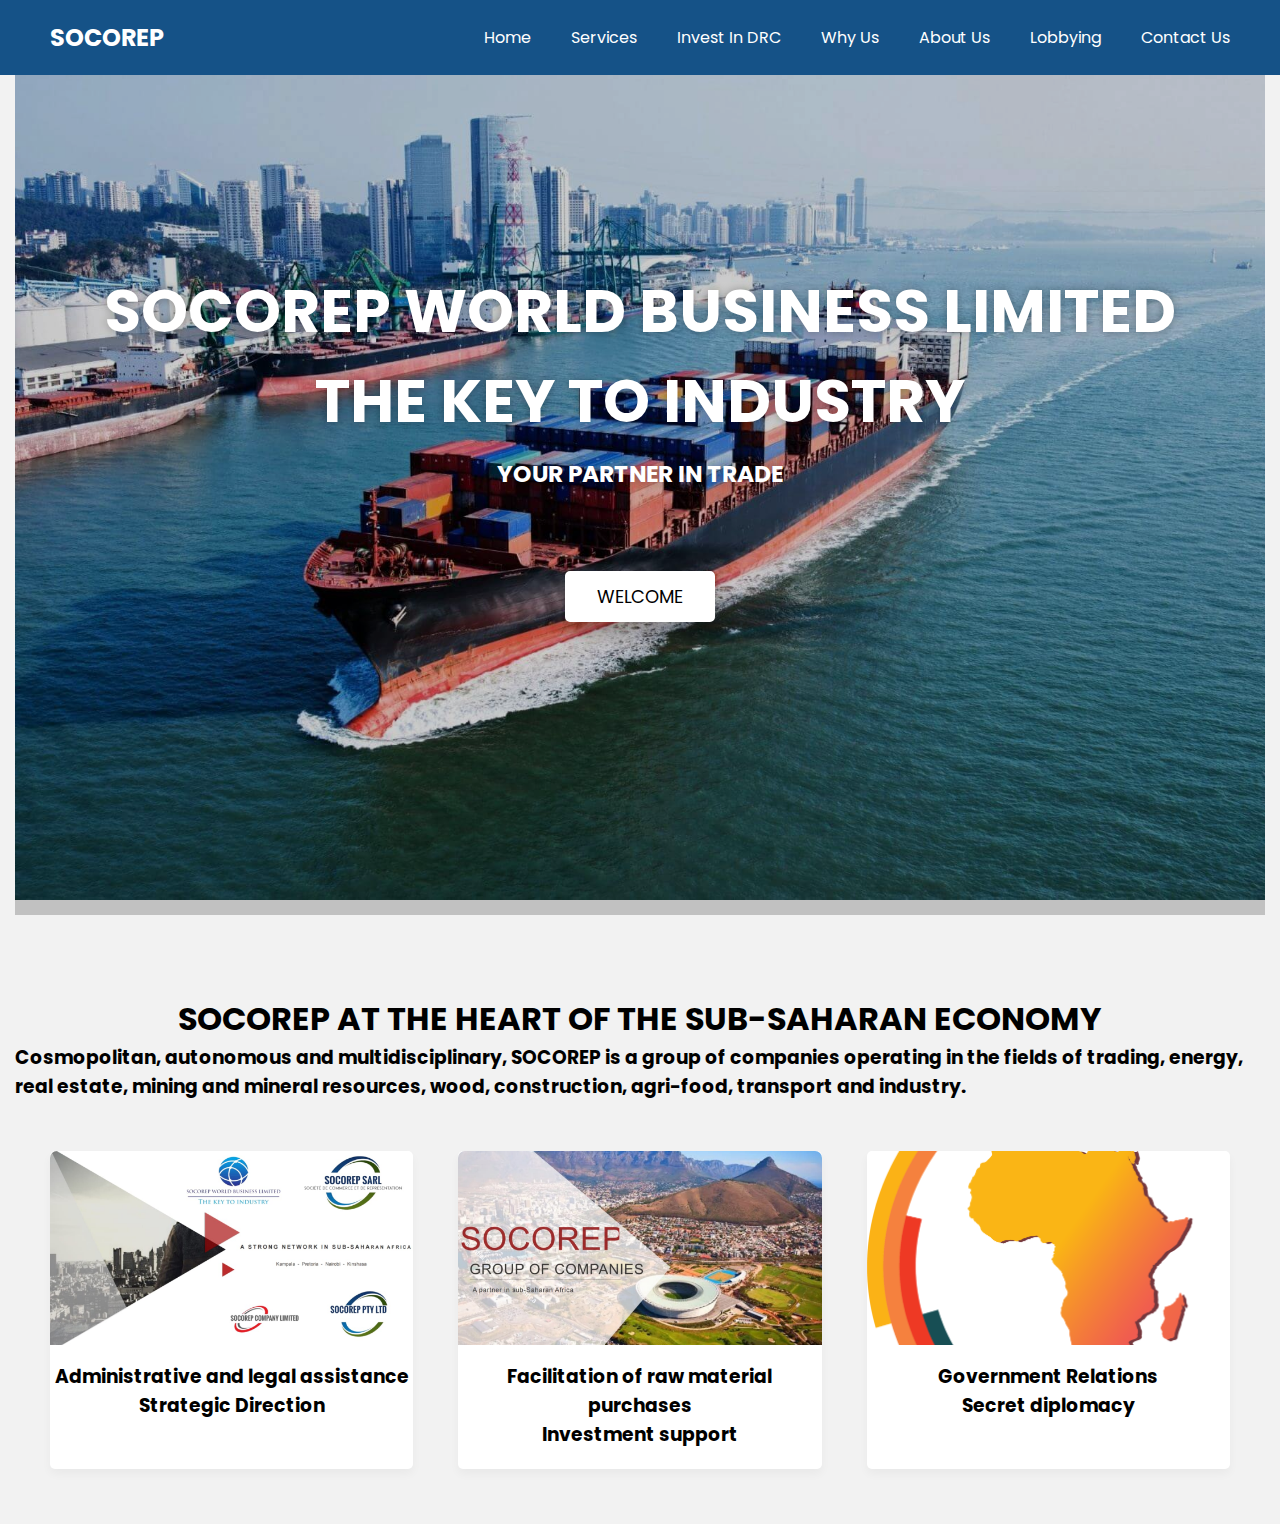
<file: index.html>
<!DOCTYPE html>
<!-- Coding By Johnny Kalala -->
<html lang="en">
  <head>
    <meta charset="UTF-8" />
    <meta name="viewport" content="width=device-width, initial-scale=1.0">
    <title>Socorep World Business Limited</title>
    <link rel="stylesheet" href="style.css">
    <!-- Fontawesome Link for Icons -->
    <link rel="stylesheet" href="https://cdnjs.cloudflare.com/ajax/libs/font-awesome/6.3.0/css/all.min.css">
    <link rel="stylesheet" href="https://cdnjs.cloudflare.com/ajax/libs/font-awesome/6.4.2/css/all.min.css" integrity="sha512-z3gLpd7yknf1YoNbCzqRKc4qyor8gaKU1qmn+CShxbuBusANI9QpRohGBreCFkKxLhei6S9CQXFEbbKuqLg0DA==" crossorigin="anonymous" referrerpolicy="no-referrer" />
    <link rel="Icon" href="images/logo1.jpeg" type="image/x-icon">
  </head>
  <body>
    <header>
      <nav class="navbar">
        <h2 class="logo"><a href="#">SOCOREP</a></h2>
        <input type="checkbox" id="menu-toggler">
        <label for="menu-toggler" id="hamburger-btn">
          <svg xmlns="http://www.w3.org/2000/svg" viewBox="0 0 24 24" fill="white" width="24px" height="24px">
            <path d="M0 0h24v24H0z" fill="none"/>
            <path d="M3 18h18v-2H3v2zm0-5h18V11H3v2zm0-7v2h18V6H3z"/>
          </svg>
        </label>
        <ul class="all-links">
          <li><a href="index.html">Home</a></li>
          <li><a href="services.html">Services</a></li>
          <li><a href="invest in drc.html">Invest In DRC</a></li>
          <li><a href="why us.html">Why Us</a></li>
          <li><a href="about us.html">About Us</a></li>
          <li><a href="lobbying.html">Lobbying</a></li>
          <li><a href="contact us.html">Contact Us</a></li>
        </ul>
      </nav>
    </header>

    <section class="homepage" id="home">
      <div class="content">
        <div class="text">
          <h1>SOCOREP WORLD BUSINESS LIMITED <br>
            THE KEY TO INDUSTRY</h1>
          <p>
            <h3>YOUR PARTNER IN TRADE</h3> <br></p>
        </div>
        <a href="">Welcome</a>
      </div>
    </section>
    <section class="portfolio" id="portfolio">
      <h2>SOCOREP AT THE HEART OF 
        THE SUB-SAHARAN ECONOMY</h2>
        <h3>Cosmopolitan, autonomous and multidisciplinary, SOCOREP is a group of companies operating in the fields of trading, energy, real estate, mining and mineral resources, wood, construction, agri-food, transport and industry.</h3>
      <ul class="cards">
        <li class="card">
          <img src="images/soco.jpeg" alt="img">
          <h3>Administrative and legal 
            assistance <br> Strategic Direction </h3>
        </li>
        <li class="card">
          <img src="images/staduim.jpeg" alt="img">
          <h3>Facilitation of raw 
            material purchases <br> Investment support </h3>
          
        </li>
        <li class="card">
          <img src="images/africa.png" alt="img">
          <h3>Government Relations <br> Secret diplomacy </h3> 
        </li>
        </ul>
      </section>
  </body>
</html>
</file>
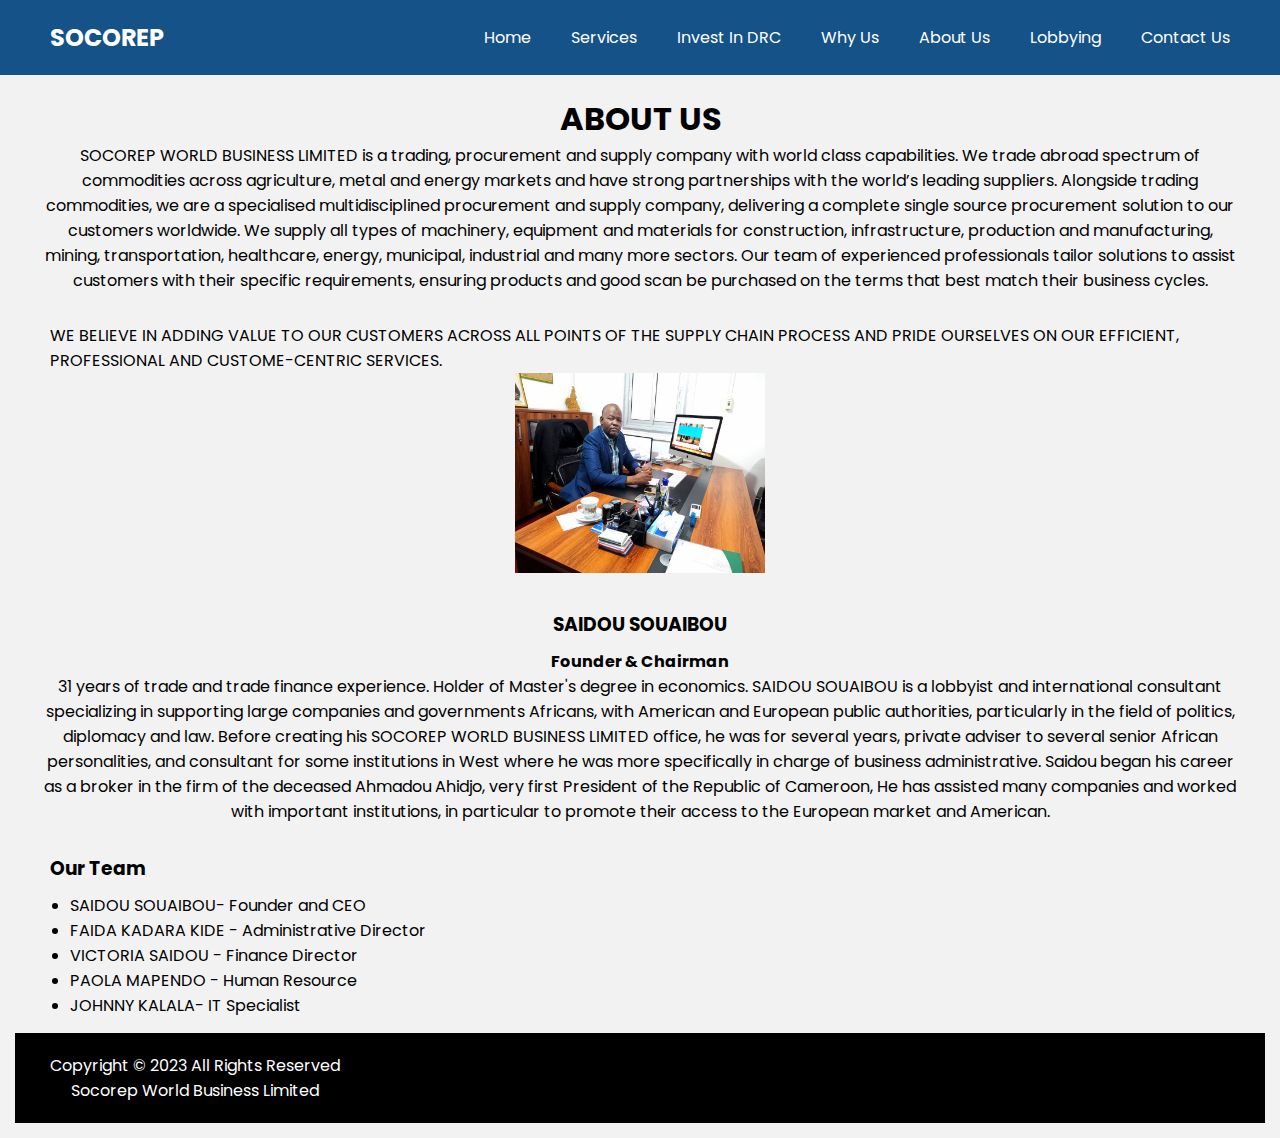
<file: about us.html>
<!DOCTYPE html>
<html lang="en">
<head>
    <meta charset="UTF-8" />
    <meta name="viewport" content="width=device-width, initial-scale=1.0">
    <title>Socorep World Business Limited</title>
    <link rel="stylesheet" href="style.css">
    <!-- Fontawesome Link for Icons -->
    <link rel="stylesheet" href="https://cdnjs.cloudflare.com/ajax/libs/font-awesome/6.3.0/css/all.min.css">
</head>
<body>
    <header>
        <nav class="navbar">
          <h2 class="logo"><a href="#">SOCOREP</a></h2>
          <input type="checkbox" id="menu-toggler">
          <label for="menu-toggler" id="hamburger-btn">
            <svg xmlns="http://www.w3.org/2000/svg" viewBox="0 0 24 24" fill="white" width="24px" height="24px">
              <path d="M0 0h24v24H0z" fill="none"/>
              <path d="M3 18h18v-2H3v2zm0-5h18V11H3v2zm0-7v2h18V6H3z"/>
            </svg>
          </label>
          <ul class="all-links">
            <li><a href="index.html">Home</a></li>
            <li><a href="services.html">Services</a></li>
            <li><a href="invest in drc.html">Invest In DRC</a></li>
            <li><a href="why us.html">Why Us</a></li>
            <li><a href="about us.html">About Us</a></li>
            <li><a href="lobbying.html">Lobbying</a></li>
            <li><a href="contact us.html">Contact Us</a></li>
          </ul>
        </nav>
      </header>
      
      <section class="about" id="about">
        <h2>ABOUT US</h2>
        <p>SOCOREP WORLD BUSINESS LIMITED is a trading, procurement and supply company 
          with world class capabilities. We trade abroad spectrum of commodities across 
          agriculture, metal and energy markets and have strong partnerships with
           the world’s leading suppliers. Alongside trading commodities, 
           we are a specialised multidisciplined procurement and supply company,
            delivering a complete single source procurement solution to our customers
             worldwide. We supply all types of machinery, equipment and materials for
              construction, infrastructure, production and manufacturing, mining,
               transportation, healthcare, energy, municipal, industrial and many more
                sectors. Our team of experienced professionals tailor solutions to assist
                 customers with their specific requirements, ensuring products and good
                  scan be purchased on the terms that best match their business cycles.</p>
        <div class="row company-info">
          <p>WE BELIEVE IN ADDING VALUE TO OUR CUSTOMERS ACROSS ALL POINTS OF THE SUPPLY CHAIN PROCESS AND PRIDE OURSELVES ON OUR EFFICIENT, PROFESSIONAL AND CUSTOME-CENTRIC SERVICES.</p>
        </div>
        <div class="imgdiv">
          <img src="images/prezo.jpeg" height="200px" width="250" alt="">
          <h3> SAIDOU SOUAIBOU</h3>
          <h4> Founder & Chairman</h4>
          <p>31 years of trade and trade finance experience. 
              Holder of Master's degree in economics. SAIDOU SOUAIBOU is a lobbyist
               and international consultant specializing in supporting large companies
                and governments Africans, with American and European public authorities, 
                particularly in the field of politics, diplomacy and law. Before creating 
                his SOCOREP WORLD BUSINESS LIMITED office, he was for several years, 
                private adviser to several senior African personalities, and consultant 
                for some institutions in West where he was more specifically in charge of 
                business administrative. Saidou began his career as a broker in the firm 
                of the deceased Ahmadou Ahidjo, very first President of the Republic of 
                Cameroon, He has assisted many companies and worked with important 
                institutions, in particular to promote their access to the European
                 market
                 and American.</p>
        </div>
  
        <div class="row team">
          <h3>Our Team</h3>
          <ul>
            <li>SAIDOU SOUAIBOU- Founder and CEO</li>
            <li>FAIDA KADARA KIDE - Administrative Director </li>
            <li>VICTORIA SAIDOU - Finance Director</li>
            <li>PAOLA MAPENDO - Human Resource</li>
            <li>JOHNNY KALALA- IT Specialist</li>
          </ul>
        </div>
      </section>
</body>
<footer>
    <div>
      <span> <p>Copyright © 2023 All Rights Reserved <br> Socorep World Business Limited </p></span>
    </div>
  </footer>
</html>
</file>
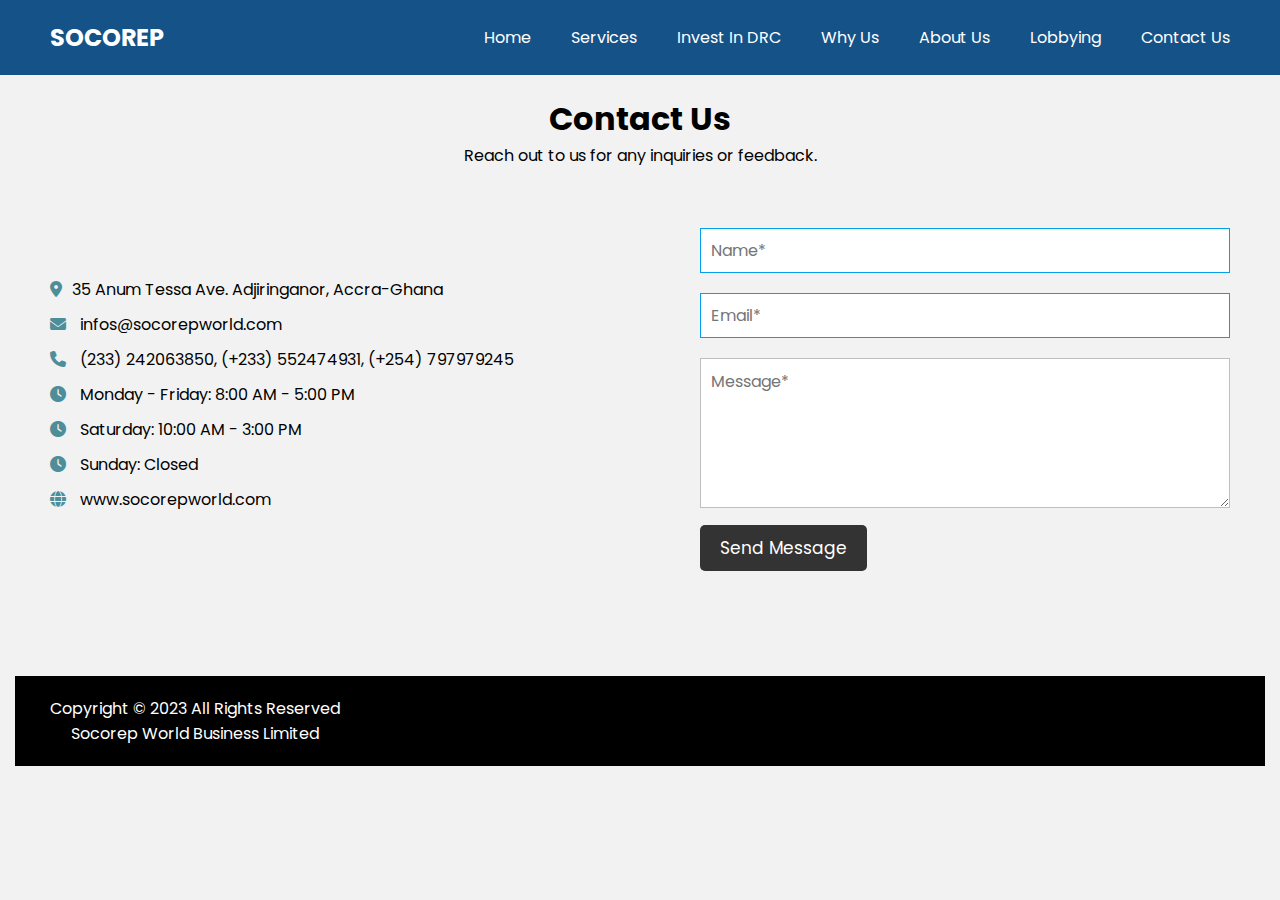
<file: contact us.html>
<!DOCTYPE html>
<html lang="en">
<head>
    <meta charset="UTF-8" />
    <meta name="viewport" content="width=device-width, initial-scale=1.0">
    <title>Socorep World Business Limited</title>
    <link rel="stylesheet" href="style.css">
    <!-- Fontawesome Link for Icons -->
    <link rel="stylesheet" href="https://cdnjs.cloudflare.com/ajax/libs/font-awesome/6.3.0/css/all.min.css">
</head>
<body>
    <header>
        <nav class="navbar">
          <h2 class="logo"><a href="#">SOCOREP</a></h2>
          <input type="checkbox" id="menu-toggler">
          <label for="menu-toggler" id="hamburger-btn">
            <svg xmlns="http://www.w3.org/2000/svg" viewBox="0 0 24 24" fill="white" width="24px" height="24px">
              <path d="M0 0h24v24H0z" fill="none"/>
              <path d="M3 18h18v-2H3v2zm0-5h18V11H3v2zm0-7v2h18V6H3z"/>
            </svg>
          </label>
          <ul class="all-links">
            <li><a href="index.html">Home</a></li>
            <li><a href="services.html">Services</a></li>
            <li><a href="invest in drc.html">Invest In DRC</a></li>
            <li><a href="why us.html">Why Us</a></li>
            <li><a href="about us.html">About Us</a></li>
            <li><a href="lobbying.html">Lobbying</a></li>
            <li><a href="contact us.html">Contact Us</a></li>
          </ul>
        </nav>
      </header>
      
      <section class="contact" id="contact">
        <h2>Contact Us</h2>
        <p>Reach out to us for any inquiries or feedback.</p>
        <div class="row">
          <div class="col information">
            <div class="contact-details">
              <p><i class="fas fa-map-marker-alt"></i>35 Anum Tessa Ave. Adjiringanor, Accra-Ghana</p>
              <p><i class="fas fa-envelope"></i> infos@socorepworld.com</p>
              <p><i class="fas fa-phone"></i> (233) 242063850, (+233) 552474931, (+254) 797979245</p>
              <p><i class="fas fa-clock"></i> Monday - Friday: 8:00 AM - 5:00 PM</p>
              <p><i class="fas fa-clock"></i> Saturday: 10:00 AM - 3:00 PM</p>
              <p><i class="fas fa-clock"></i> Sunday: Closed</p>
              <p><i class="fas fa-globe"></i> www.socorepworld.com</p>
            </div>          
          </div>
          <div class="col form">
            <form action="https://formsubmit.co/infos@socorepworld.net" method="post">
              <input type="text" placeholder="Name*" required>
              <input type="email" placeholder="Email*" required name="email">
              <textarea placeholder="Message*" required></textarea>
              <button id="submit" type="submit">Send Message</button>
            </form>
          </div>
        </div>
      </section>   
</body>
<footer>
    <div>
      <span> <p>Copyright © 2023 All Rights Reserved <br> Socorep World Business Limited </p></span>
    </div>
  </footer>
</html>
</file>
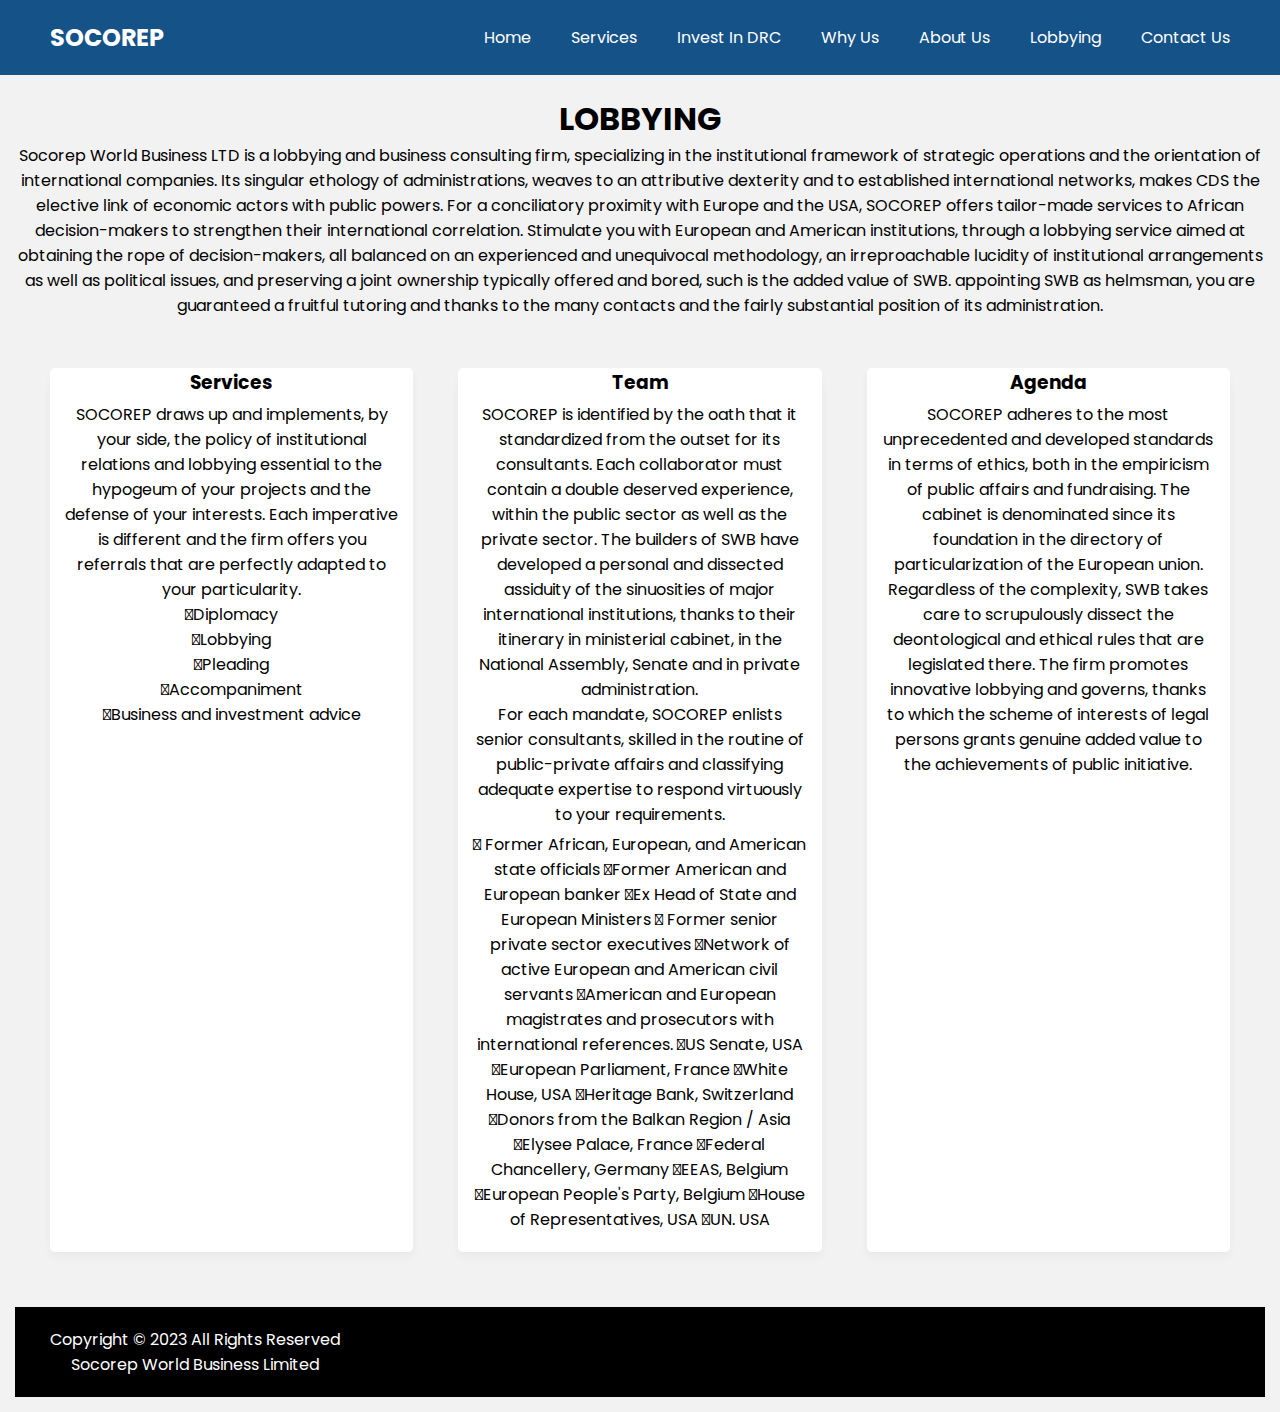
<file: lobbying.html>
<!DOCTYPE html>
<html lang="en">
<head>
    <meta charset="UTF-8" />
    <meta name="viewport" content="width=device-width, initial-scale=1.0">
    <title>Socorep World Business Limited</title>
    <link rel="stylesheet" href="style.css">
    <!-- Fontawesome Link for Icons -->
    <link rel="stylesheet" href="https://cdnjs.cloudflare.com/ajax/libs/font-awesome/6.3.0/css/all.min.css">
</head>
<body>
    <header>
        <nav class="navbar">
          <h2 class="logo"><a href="#">SOCOREP</a></h2>
          <input type="checkbox" id="menu-toggler">
          <label for="menu-toggler" id="hamburger-btn">
            <svg xmlns="http://www.w3.org/2000/svg" viewBox="0 0 24 24" fill="white" width="24px" height="24px">
              <path d="M0 0h24v24H0z" fill="none"/>
              <path d="M3 18h18v-2H3v2zm0-5h18V11H3v2zm0-7v2h18V6H3z"/>
            </svg>
          </label>
          <ul class="all-links">
            <li><a href="index.html">Home</a></li>
            <li><a href="services.html">Services</a></li>
            <li><a href="invest in drc.html">Invest In DRC</a></li>
            <li><a href="why us.html">Why Us</a></li>
            <li><a href="about us.html">About Us</a></li>
            <li><a href="lobbying.html">Lobbying</a></li>
            <li><a href="contact us.html">Contact Us</a></li>
          </ul>
        </nav>
      </header>
      
      <section class="portfolio" id="portfolio">
        <h2>LOBBYING</h2>
        <p>Socorep World Business LTD is a lobbying and business consulting firm, 
            specializing in the institutional framework of strategic operations
             and the orientation of international companies.
             Its singular ethology of administrations, weaves to an attributive dexterity 
             and to established international networks, makes CDS the elective link of
              economic actors with public powers.

             For a conciliatory proximity with Europe and the USA, SOCOREP offers
              tailor-made services to African decision-makers to strengthen their 
              international correlation. Stimulate you with European and American
               institutions, through a lobbying service aimed at obtaining the rope 
               of decision-makers, all balanced on an experienced and unequivocal
                methodology, an irreproachable lucidity of institutional arrangements 
                as well as political issues, and preserving a joint ownership typically offered and bored, such is the added value of SWB.
             appointing SWB as helmsman, you are guaranteed a fruitful tutoring and thanks to the many contacts and the fairly substantial position of its administration.</p>
        <ul class="cards">
          <li class="card">
            <h3>Services</h3>
            <p> SOCOREP draws up and implements, by your side, the policy of institutional relations and lobbying essential to the hypogeum of your projects and the defense of your interests. Each imperative is different and the firm offers you referrals that are perfectly adapted to your particularity.

              <br>   Diplomacy
              <br>  Lobbying
              <br>  Pleading
              <br>  Accompaniment
              <br>  Business and investment advice</p>
          </li>
          <li class="card">
            <h3>Team</h3>
            <p>SOCOREP is identified by the oath that it standardized from
                 the outset for its consultants. Each collaborator must contain a 
                 double deserved experience, within the public sector as well
                  as the private sector. The builders of SWB have developed a personal
                   and dissected assiduity of the sinuosities of major international
                    institutions, thanks to their itinerary in ministerial cabinet,
                     in the National Assembly, Senate and in private administration. <br>
                     For each mandate, SOCOREP enlists senior consultants, 
                     skilled in the routine of public-private affairs and classifying adequate 
                     expertise to respond virtuously to your requirements.</p>
                <p>  Former African, European, and American state officials
                    Former American and European banker
                    Ex Head of State and European Ministers
                     Former senior private sector executives
                    Network of active European and American civil servants
                    American and European magistrates and prosecutors with international references.
                    US Senate, USA
                    European Parliament, France
                    White House, USA
                    Heritage Bank, Switzerland
                    Donors from the Balkan Region / Asia
                    Elysee Palace, France
                    Federal Chancellery, Germany
                    EEAS, Belgium
                    European People's Party, Belgium
                    House of Representatives, USA
                    UN. USA</p>
          </li>
          <li class="card">
            <h3>Agenda</h3> 
            <p>SOCOREP adheres to the most unprecedented and developed standards in terms of ethics, both in the empiricism of public affairs and fundraising.

                The cabinet is denominated since its foundation in the directory of particularization of the European union.
                
                Regardless of the complexity, SWB takes care to scrupulously dissect the deontological and ethical rules that are legislated there.
                
                The firm promotes innovative lobbying and governs, thanks to which the scheme of interests of legal persons grants genuine added value to the achievements of public initiative.</p>
          </li>
        </section>
</body>
<footer>
    <div>
      <span> <p>Copyright © 2023 All Rights Reserved <br> Socorep World Business Limited </p></span>
      
    </div>
  </footer> 
</body>
</html>
</file>
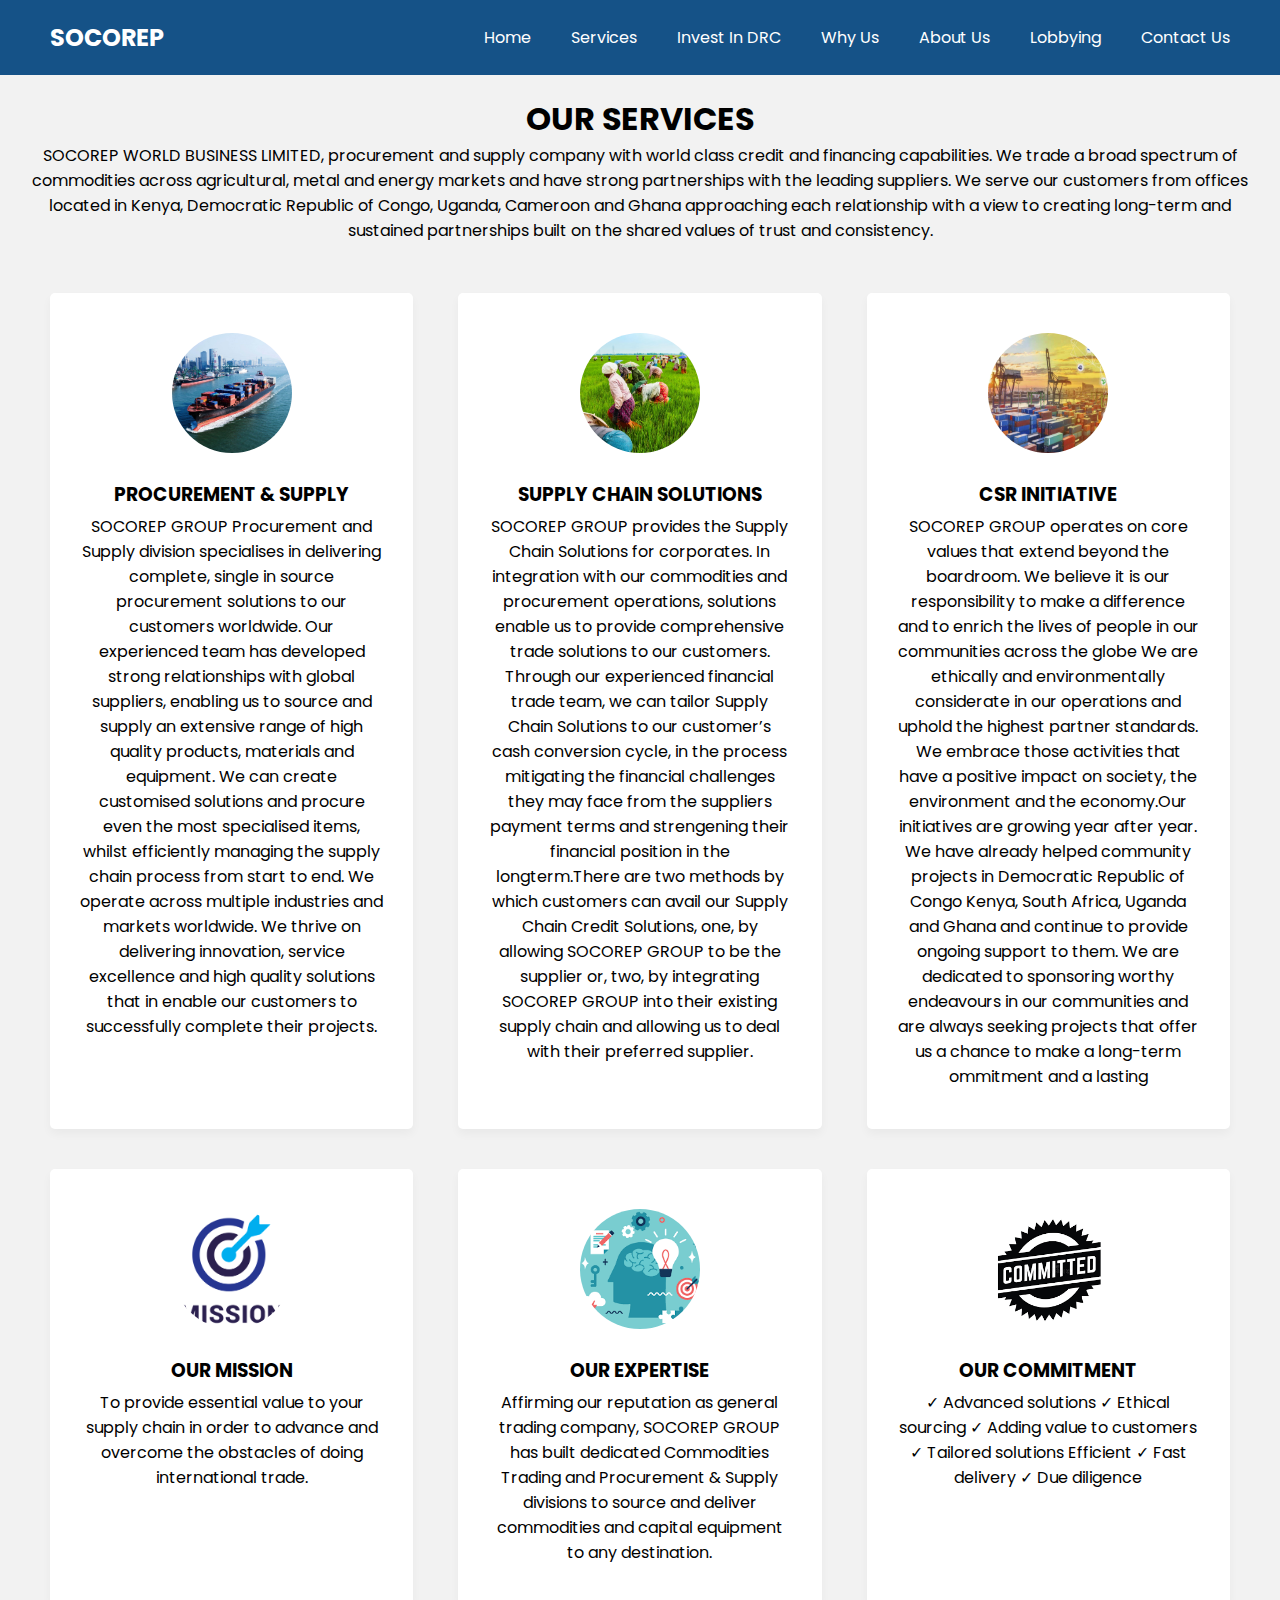
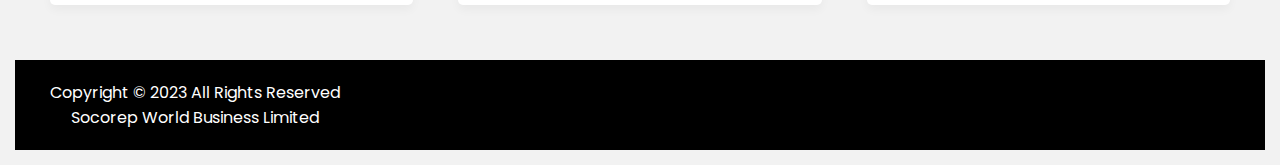
<file: services.html>
<!DOCTYPE html>
<html lang="en">
<head>
    <meta charset="UTF-8" />
    <meta name="viewport" content="width=device-width, initial-scale=1.0">
    <title>Socorep World Business Limited</title>
    <link rel="stylesheet" href="style.css">
    <!-- Fontawesome Link for Icons -->
    <link rel="stylesheet" href="https://cdnjs.cloudflare.com/ajax/libs/font-awesome/6.3.0/css/all.min.css">
</head>
<body>
    <header>
        <nav class="navbar">
          <h2 class="logo"><a href="#">SOCOREP</a></h2>
          <input type="checkbox" id="menu-toggler">
          <label for="menu-toggler" id="hamburger-btn">
            <svg xmlns="http://www.w3.org/2000/svg" viewBox="0 0 24 24" fill="white" width="24px" height="24px">
              <path d="M0 0h24v24H0z" fill="none"/>
              <path d="M3 18h18v-2H3v2zm0-5h18V11H3v2zm0-7v2h18V6H3z"/>
            </svg>
          </label>
          <ul class="all-links">
            <li><a href="index.html">Home</a></li>
            <li><a href="services.html">Services</a></li>
            <li><a href="invest in drc.html">Invest In DRC</a></li>
            <li><a href="why us.html">Why Us</a></li>
            <li><a href="about us.html">About Us</a></li>
            <li><a href="lobbying.html">Lobbying</a></li>
            <li><a href="contact us.html">Contact Us</a></li>
          </ul>
        </nav>
      </header>

      <section class="services" id="services">
        <h2>OUR SERVICES</h2>
        <p>SOCOREP WORLD BUSINESS LIMITED, procurement and supply company with 
          world class credit and financing capabilities. We trade a broad spectrum
           of commodities across agricultural, metal and energy markets and have
            strong partnerships with the leading suppliers. We serve our customers 
            from offices located in Kenya, Democratic Republic of Congo, Uganda,
             Cameroon and Ghana approaching each relationship with a view to creating
              long-term and sustained partnerships built on the shared values of trust
               and consistency.</p>
        <ul class="cards">
          <li class="card">
            <img src="images/logos.jpg" alt="img">
            <h3>PROCUREMENT & SUPPLY</h3>
            <p>SOCOREP GROUP Procurement and Supply division specialises
               in delivering complete, single in source procurement solutions
                to our customers worldwide. Our experienced team has developed 
                strong relationships with global suppliers, enabling us to source 
                and supply an extensive range of high quality products, materials
                 and equipment. We can create customised solutions and procure
                  even the most specialised items, whilst efficiently managing
                   the supply chain process from start to end. We operate across
                    multiple industries and markets worldwide. We thrive on delivering
                     innovation, service excellence and high quality solutions 
                     that in enable our customers to successfully complete their
                      projects.</p>
          </li>
          <li class="card">
            <img src="images/agri.jpg" alt="img">
            <h3>SUPPLY CHAIN SOLUTIONS</h3>
            <p>SOCOREP GROUP provides the Supply Chain Solutions for corporates. 
              In integration with our commodities and procurement operations, 
              solutions enable us to provide comprehensive trade solutions to our customers.
              Through our experienced financial trade team, we can tailor Supply Chain 
              Solutions to our customer’s cash conversion cycle, in the process mitigating
               the financial challenges they may face from the suppliers payment terms and 
               strengening their financial position in the longterm.There are two methods by
                which customers can avail our Supply Chain Credit Solutions, one,
                 by allowing SOCOREP GROUP to be the supplier or, two, by integrating 
                 SOCOREP GROUP into their existing supply chain and allowing us to deal 
                 with their preferred supplier.</p>
          </li>
          <li class="card">
            <img src="images/img1.jpg" alt="img">
            <h3>CSR INITIATIVE</h3>
            <p>SOCOREP GROUP operates on core values that extend beyond the boardroom.
               We believe it is our responsibility to make a difference and to enrich 
               the lives of people in our communities across the globe We are ethically
                and environmentally considerate in our operations and uphold the highest
                 partner standards. We embrace those activities that have a positive impact
                  on society, the environment and the economy.Our initiatives are
                   growing year after year. We have already helped community projects 
                   in Democratic Republic of Congo Kenya, South Africa, Uganda and Ghana
                    and continue to provide ongoing support to them. We are dedicated to
                     sponsoring worthy endeavours in our communities and are always 
                     seeking projects that offer us a chance to make a long-term ommitment
                      and a lasting</p>
          </li>
          <li class="card">
            <img src="images/Mission.png" alt="img">
            <h3>OUR MISSION</h3>
            <p>To provide essential value to your supply chain in order
               to advance and overcome the obstacles of doing international trade.</p>
          </li>
          <li class="card">
            <img src="images/exper.png" alt="img">
            <h3>OUR EXPERTISE</h3>
            <p>Affirming our reputation as general trading company,
               SOCOREP GROUP has built dedicated Commodities Trading 
               and Procurement & Supply divisions to source and deliver 
               commodities and capital equipment to any destination.</p>
          </li>
          <li class="card">
            <img src="images/comi.png" alt="img">
            <h3>OUR COMMITMENT</h3>
            <p>✓ Advanced solutions ✓ Ethical sourcing ✓
               Adding value to customers ✓ Tailored solutions Efficient ✓ 
               Fast delivery ✓ Due diligence</p>
          </li>
        </ul>
      </section>
  </body>
  <footer>
    <div>
      <span> <p>Copyright © 2023 All Rights Reserved <br> Socorep World Business Limited </p></span>
      
    </div>
  </footer>
</html>
</file>
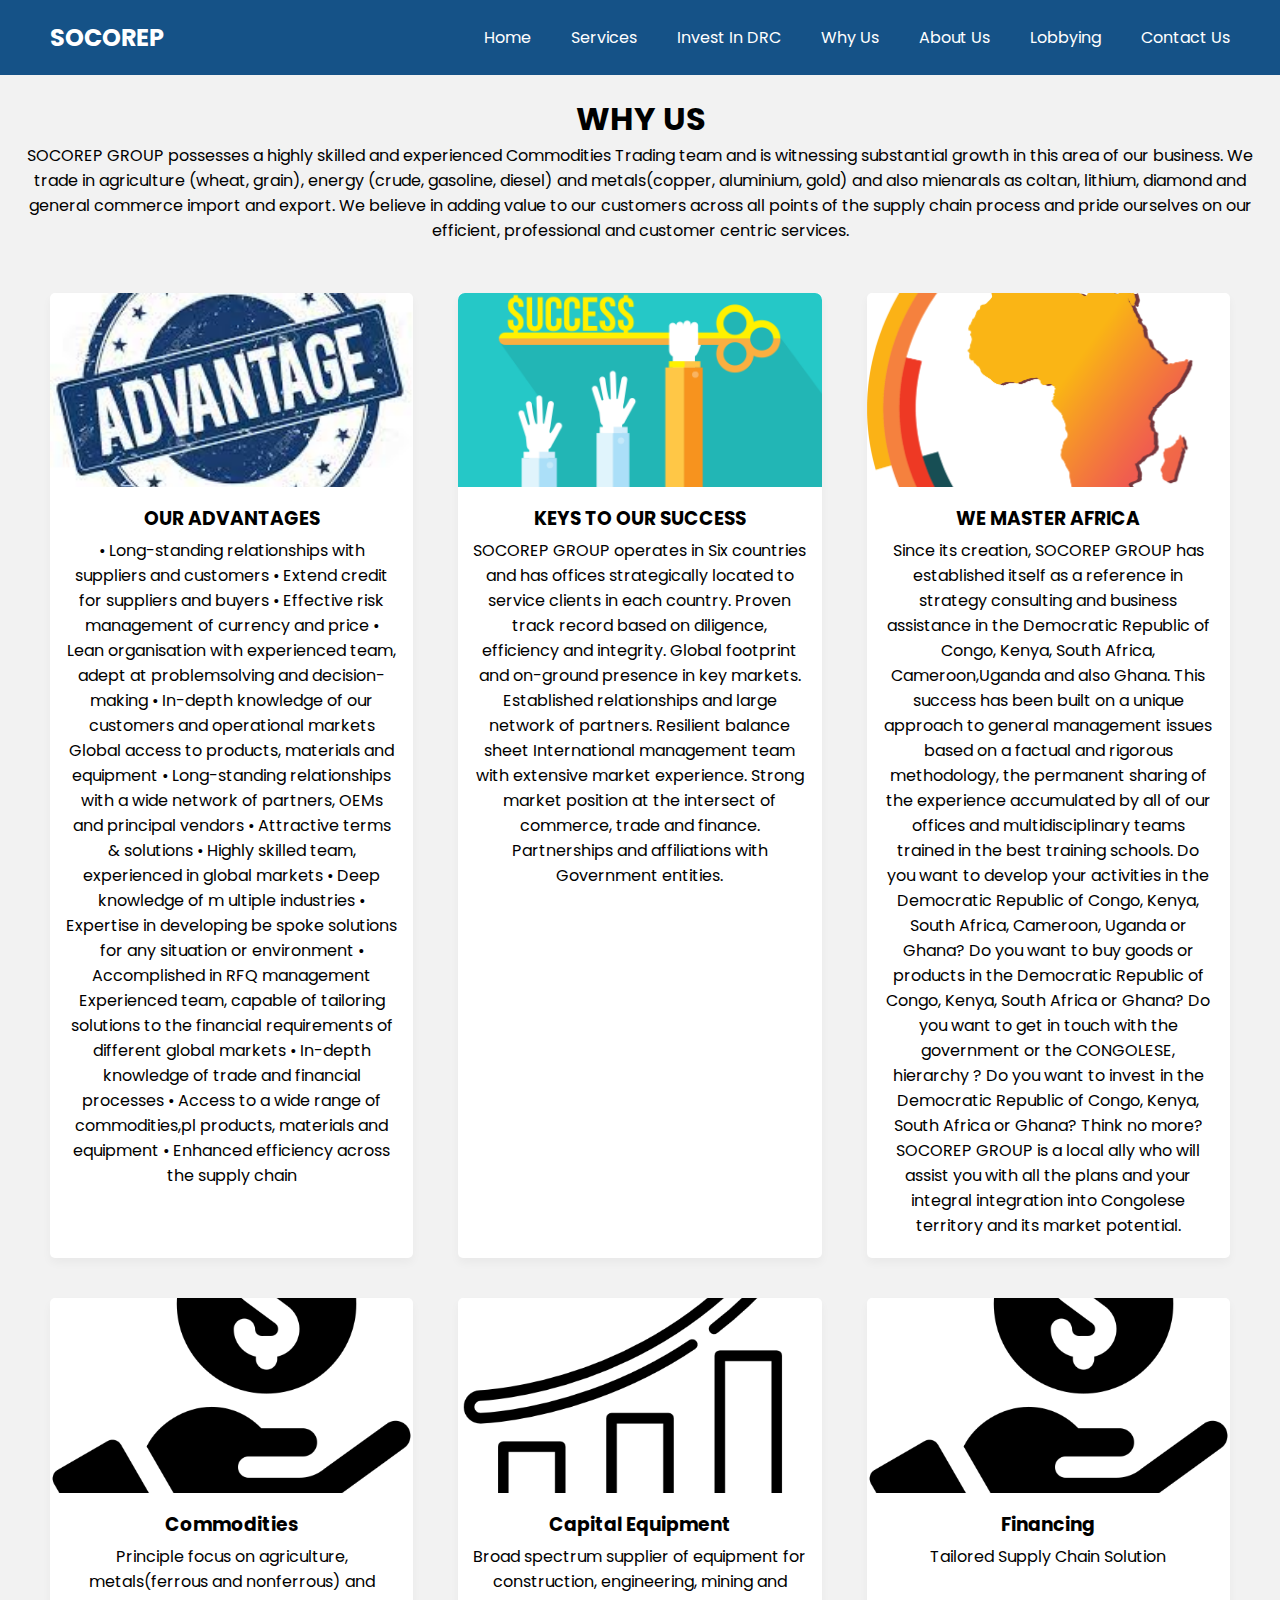
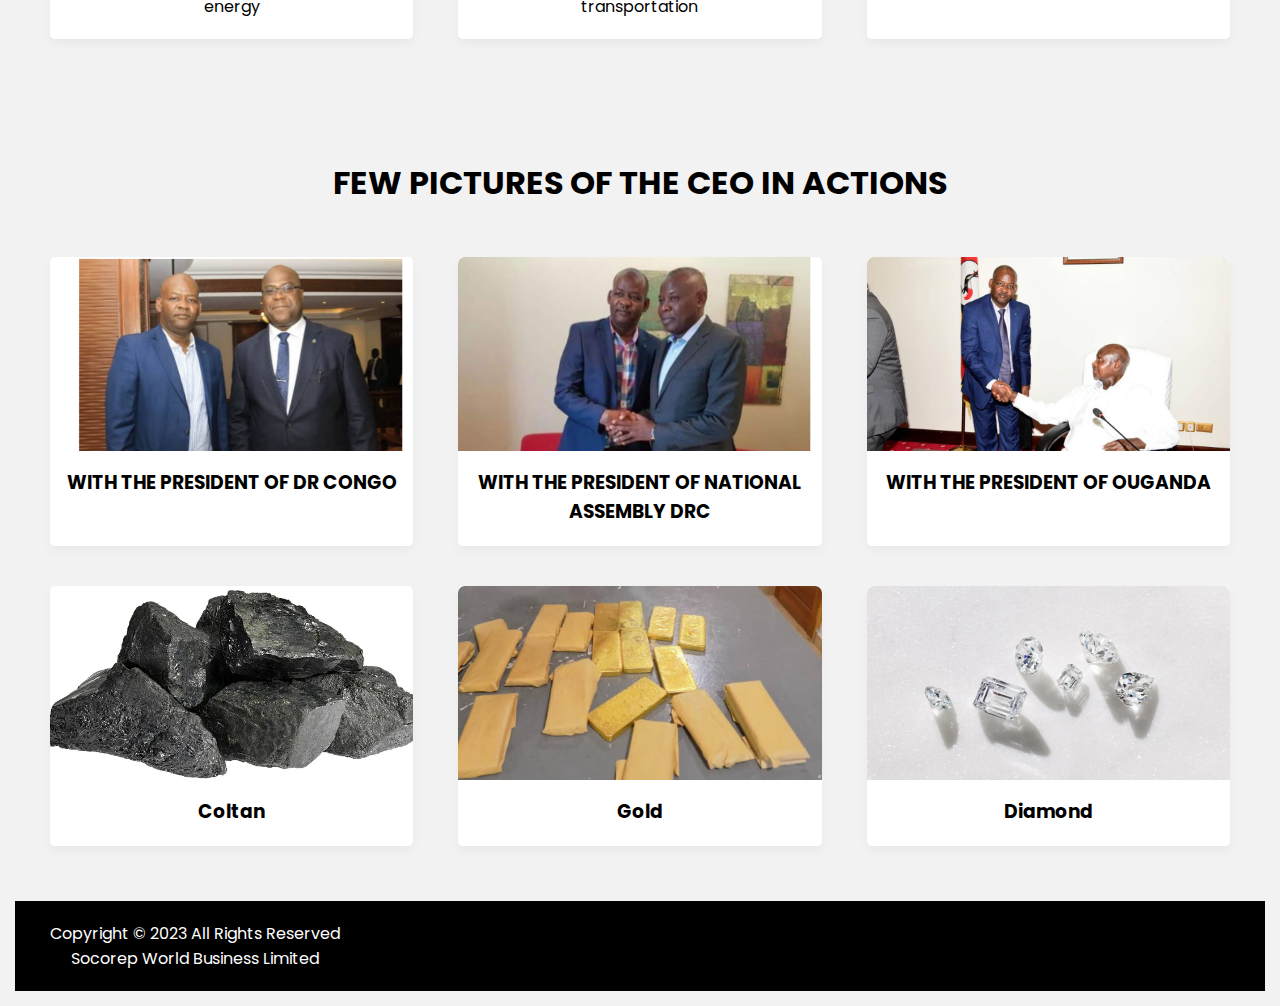
<file: why us.html>
<!DOCTYPE html>
<html lang="en">
<head>
    <meta charset="UTF-8" />
    <meta name="viewport" content="width=device-width, initial-scale=1.0">
    <title>Socorep World Business Limited</title>
    <link rel="stylesheet" href="style.css">
    <!-- Fontawesome Link for Icons -->
    <link rel="stylesheet" href="https://cdnjs.cloudflare.com/ajax/libs/font-awesome/6.3.0/css/all.min.css">
</head>
<body>
    <header>
        <nav class="navbar">
          <h2 class="logo"><a href="#">SOCOREP</a></h2>
          <input type="checkbox" id="menu-toggler">
          <label for="menu-toggler" id="hamburger-btn">
            <svg xmlns="http://www.w3.org/2000/svg" viewBox="0 0 24 24" fill="white" width="24px" height="24px">
              <path d="M0 0h24v24H0z" fill="none"/>
              <path d="M3 18h18v-2H3v2zm0-5h18V11H3v2zm0-7v2h18V6H3z"/>
            </svg>
          </label>
          <ul class="all-links">
            <li><a href="index.html">Home</a></li>
            <li><a href="services.html">Services</a></li>
            <li><a href="invest in drc.html">Invest In DRC</a></li>
            <li><a href="why us.html">Why Us</a></li>
            <li><a href="about us.html">About Us</a></li>
            <li><a href="lobbying.html">Lobbying</a></li>
            <li><a href="contact us.html">Contact Us</a></li>
          </ul>
        </nav>
      </header>
      
      <section class="portfolio" id="portfolio">
        <h2>WHY US</h2>
        <p>SOCOREP GROUP possesses a highly skilled and experienced Commodities Trading team and 
          is witnessing substantial growth in this area of our business. We trade in agriculture
           (wheat, grain), energy (crude, gasoline, diesel) and metals(copper, aluminium, gold)
            and also mienarals as coltan, lithium, diamond and general commerce import and export.
            We believe in adding value to our customers across all points of the supply chain process
             and pride ourselves on our efficient, professional and customer centric services.</p>
        <ul class="cards">
          <li class="card">
            <img src="images/download.jfif" alt="img">
            <h3>OUR ADVANTAGES</h3>
            <p>• Long-standing relationships with suppliers and customers • Extend credit for suppliers and buyers 
              • Effective risk management of currency and price 
              • Lean organisation with experienced team, adept at problemsolving and decision-making • 
              In-depth knowledge of our customers and operational markets Global access to products, materials and equipment • 
              Long-standing relationships with a wide network of partners, OEMs and principal vendors
               • Attractive terms & solutions • Highly skilled team, experienced in global markets • Deep knowledge of m ultiple industries 
               • Expertise in developing be spoke solutions for any situation or environment 
               • Accomplished in RFQ management Experienced team, capable of tailoring solutions 
               to the financial requirements of different global markets • In-depth knowledge of trade and financial processes • Access to a wide range of commodities,pl products, materials and equipment • Enhanced efficiency across the supply chain</p>
          </li>
          <li class="card">
            <img src="images/key.png" alt="img">
            <h3>KEYS TO OUR SUCCESS</h3>
            <p>SOCOREP GROUP operates in Six countries and has offices strategically located to service clients in each country.
               Proven track record based on diligence, efficiency and integrity.
                Global footprint and on-ground presence in key markets.
                 Established relationships and large network of partners. 
                 Resilient balance sheet International management team with extensive 
                 market experience. Strong market position at the intersect of commerce,
                  trade and finance. Partnerships and affiliations with Government entities.</p>
          </li>
          <li class="card">
            <img src="images/africa.png" alt="img">
            <h3>WE MASTER AFRICA</h3> 
            <p>Since its creation, SOCOREP GROUP has established itself as a reference
               in strategy consulting and business assistance in the Democratic Republic 
               of Congo, Kenya, South Africa, Cameroon,Uganda and also Ghana. This success
                has been built on a unique approach to general management issues based on a
                 factual and rigorous methodology, the permanent sharing of the experience 
                 accumulated by all of our offices and multidisciplinary teams trained in
                  the best training schools.
              Do you want to develop your activities in the Democratic Republic of Congo,
               Kenya, South Africa, Cameroon, Uganda or Ghana? Do you want to buy goods or
                products in the Democratic Republic of Congo, Kenya, South Africa or Ghana?
                 Do you want to get in touch with the government or the CONGOLESE, 
                 hierarchy ? Do you want to invest in the Democratic Republic of Congo,
                  Kenya, South Africa or Ghana? Think no more? SOCOREP GROUP is a local
                   ally who will assist you with all the plans and your integral integration
                    into Congolese territory and its market potential.</p>
          </li>
          <li class="card">
            <img src="images/income.png" alt="img">
            <h3>Commodities</h3>
            <p>Principle focus on 
              agriculture,
              metals(ferrous and 
              nonferrous) and energy
              </p>
          </li>
          <li class="card">
            <img src="images/stats.png" alt="img">
            <h3>Capital Equipment</h3>
            <p>Broad spectrum supplier 
              of equipment for 
              construction, engineering, 
              mining and transportation</p>
          </li>
          <li class="card">
            <img src="images/income.png" alt="img">
            <h3>Financing
          </h3>
            <p>Tailored Supply Chain 
              Solution</p>
          </li>
        </ul>
      </section>
      <section class="portfolio" id="portfolio">
          <h2>FEW PICTURES OF THE CEO IN ACTIONS</h2>
          <ul class="cards">
            <li class="card">
              <img src="images/beton.png" alt="img">
              <h3>WITH THE PRESIDENT OF DR CONGO</h3>
      
            </li>
            <li class="card">
              <img src="images/vital.png" alt="img">
              <h3>WITH THE PRESIDENT OF NATIONAL ASSEMBLY DRC</h3>
          
            </li>
            <li class="card">
              <img src="images/muse.jpeg" alt="img">
              <h3>WITH THE PRESIDENT OF OUGANDA</h3> 
          
            </li>
            <li class="card">
              <img src="images/coltan.webp" alt="img">
              <h3>Coltan</h3>
      
            </li>
            <li class="card">
              <img src="images/gold.jpeg" alt="img">
              <h3>Gold</h3>
              
            </li>
            <li class="card">
              <img src="images/diamond.webp" alt="img">
              <h3>Diamond</h3>
              
            </li>
          </ul>
        </section>
</body>
<footer>
    <div>
      <span> <p>Copyright © 2023 All Rights Reserved <br> Socorep World Business Limited </p></span>
      
    </div>
  </footer>
</html>
</file>
<file: style.css>
@import url("https://fonts.googleapis.com/css2?family=Poppins:wght@200;300;400;500;600;700&display=swap");

* {
  margin: 0;
  padding: 0;
  box-sizing: border-box;
  font-family: "Poppins", sans-serif;
}

html {
  scroll-behavior: smooth;
}

body {
  background: #f2f2f2;
  margin: 15px;
}

header {
  position: fixed;
  top: 0;
  left: 0;
  z-index: 5;
  width: 100%;
  display: flex;
  justify-content: center;
  background: #155287;
}

.navbar {
  display: flex;
  padding: 0 10px;
  max-width: 1200px;
  width: 100%;
  align-items: center;
  justify-content: space-between;
}

.navbar input#menu-toggler {
  display: none;
}

.navbar #hamburger-btn {
  cursor: pointer;
  display: none;
}

.navbar .all-links {
  display: flex;
  align-items: center;
}

.navbar .all-links li {
  position: relative;
  list-style: none;
}

.navbar .logo a {
  display: flex;
  align-items: center;
  margin-left: 0;
}

header a, footer a {
  margin-left: 40px;
  text-decoration: none;
  color: #fff;
  height: 100%;
  padding: 20px 0;
  display: inline-block;
}

header a:hover, footer a:hover {
  color: #ddd;
}

.homepage {
  height: 100vh;
  width: 100%;
  position: relative;
  background: url("images/logos.jpg");
  background-position: center 65%;
  background-size: cover;
  background-attachment: fixed;
}

.homepage::before {
  content: "";
  position: absolute;
  left: 0;
  top: 0;
  height: 100%;
  width: 100%;
  background: rgba(0, 0, 0, 0.2);
}

.homepage .content {
  display: flex;
  height: 85%;
  z-index: 3;
  align-items: center;
  justify-content: center;
  flex-direction: column;
}

.homepage .content h1 {
  font-size: 60px;
  font-weight: 700;
  margin-bottom: 10px;
}

.homepage .content .text {
  margin-bottom: 50px;
  color: #fff;
  font-size: 20px;
  text-align: center;
  text-shadow: 0px 0px 10px rgba(0, 0, 0, 0.3);
}

.content a {
  color: #000;
  display: block;
  text-transform: uppercase;
  font-size: 18px;
  margin: 0 10px;
  padding: 10px 30px;
  border-radius: 5px;
  background: #fff;
  border: 2px solid #fff;
  transition: 0.4s ease;
  box-shadow: 0 10px 20px rgba(0, 0, 0, 0.3);
  text-decoration: none;
}

.content a:hover {
  color: #fff;
  background: rgba(17, 100, 130, 0.3);
}

section {
  display: flex;
  align-items: center;
  flex-direction: column;
  padding: 80px 0 0;
}

section h2 {
  font-size: 2rem;
}

section > p {
  text-align: center;
}

section .cards {
  display: flex;
  flex-wrap: wrap;
  max-width: 1200px;
  margin-top: 50px;
  padding: 0 10px;
  justify-content: space-between;
}

section.about {
  margin: 0 auto;
  max-width: 1200px;
}

.about .company-info {
  margin-top: 30px;
}

.about h3 {
  margin: 30px 0 10px;
}

.about .team {
  text-align: left;
  width: 100%;
}

.about .team ul {
  padding-left: 20px;
}

section .cards .card {
  background: #fff;
  padding: 40px 15px;
  list-style: none;
  border-radius: 5px;
  box-shadow: 0px 5px 10px rgba(0, 0, 0, 0.04);
  margin-bottom: 40px;
  width: calc(100% / 3 - 30px);
  text-align: center;
}

.portfolio .cards .card {
  padding: 0 0 20px;
}

.services .card img {
  width: 120px;
  height: 120px;
  margin-bottom: 20px;
  border-radius: 100%;
  object-fit: cover;
}

.portfolio .card img {
  width: 100%;
  padding-bottom: 10px;
  aspect-ratio: 16 / 9;
  object-fit: cover;
  border-radius: 7px;
}

.cards .card p {
  padding: 0 15px;
  margin-top: 5px;
}

.about .row {
  padding: 0 10px;
}

.contact .row {
  margin: 60px 0 90px;
  display: flex;
  max-width: 1200px;
  width: 100%;
  align-items: center;
  justify-content: space-between;
}

.contact .row .col {
  padding: 0 10px;
  width: calc(100% / 2 - 50px);
}

.contact .col p {
  margin-bottom: 10px;
}

.contact .col p i {
  color: #4d8e9a;
  margin-right: 10px;
}

.contact form input {
  height: 45px;
  margin-bottom: 20px;
  padding: 10px;
  width: 100%;
  font-size: 16px;
  outline: none;
  border: 1px solid #059fec;
}

.contact form textarea {
  padding: 10px;
  width: 100%;
  font-size: 16px;
  height: 150px;
  outline: none;
  resize: vertical;
  border: 1px solid #bfbfbf;
}

.contact form button {
  margin-top: 10px;
  padding: 10px 20px;
  font-size: 17px;
  color: #fff;
  border: none;
  cursor: pointer;
  border-radius: 5px;
  background: #333;
  transition: 0.2s ease;
}

.contact form button:hover {
  background: #525252;
}

footer {
  width: 100%;
  display: flex;
  justify-content: center;
  background: #000;
  padding: 20px 0;
  margin-top: 15px;
}

footer div {
  padding: 0 10px;
  max-width: 1200px;
  width: 100%;
  display: flex;
  justify-content: space-between;
}

footer span {
  color: #fff;
}

footer a {
  padding: 0;
  text-align: center;
}
footer div span p{
    text-align: center;
    align-items: center;
}

@media screen and (max-width: 860px) {
  .navbar .all-links {
    position: fixed;
    left: -100%;
    width: 300px;
    display: block;
    height: 100vh;
    top: 75px;
    background: #1c69ad;
    transition: left 0.3s ease;
  }

  .navbar #menu-toggler:checked~.all-links {
    left: 0;
  }

  .navbar .all-links li {
    font-size: 18px;
  }

  .navbar #hamburger-btn {
    display: block;
  }

  section > p {
    text-align: center;
  }

  section .cards .card {
    width: calc(100% / 2 - 15px);
    margin-bottom: 30px;
  }

  .homepage .content h1 {
    font-size: 40px;
    font-weight: 700;
    margin-bottom: 10px;
  }

  .homepage .content .text {
    font-size: 17px;
  }

  .content a {
    font-size: 17px;
    padding: 9px 20px;
  }

  .contact .row {
    flex-direction: column;
  }

  .contact .row .col {
    width: 100%;
  }

  .contact .row .col:last-child {
    margin-top: 40px;
  }

  footer a {
    height: 0;
  }
}

@media screen and (max-width: 560px) {
  section .cards .card {
    width: 100%;
    margin-bottom: 30px;
  }
}
.imgdiv{
    align-items: center;
    text-align: center;
}
.imgSection{
  display: flex;
}
</file>
